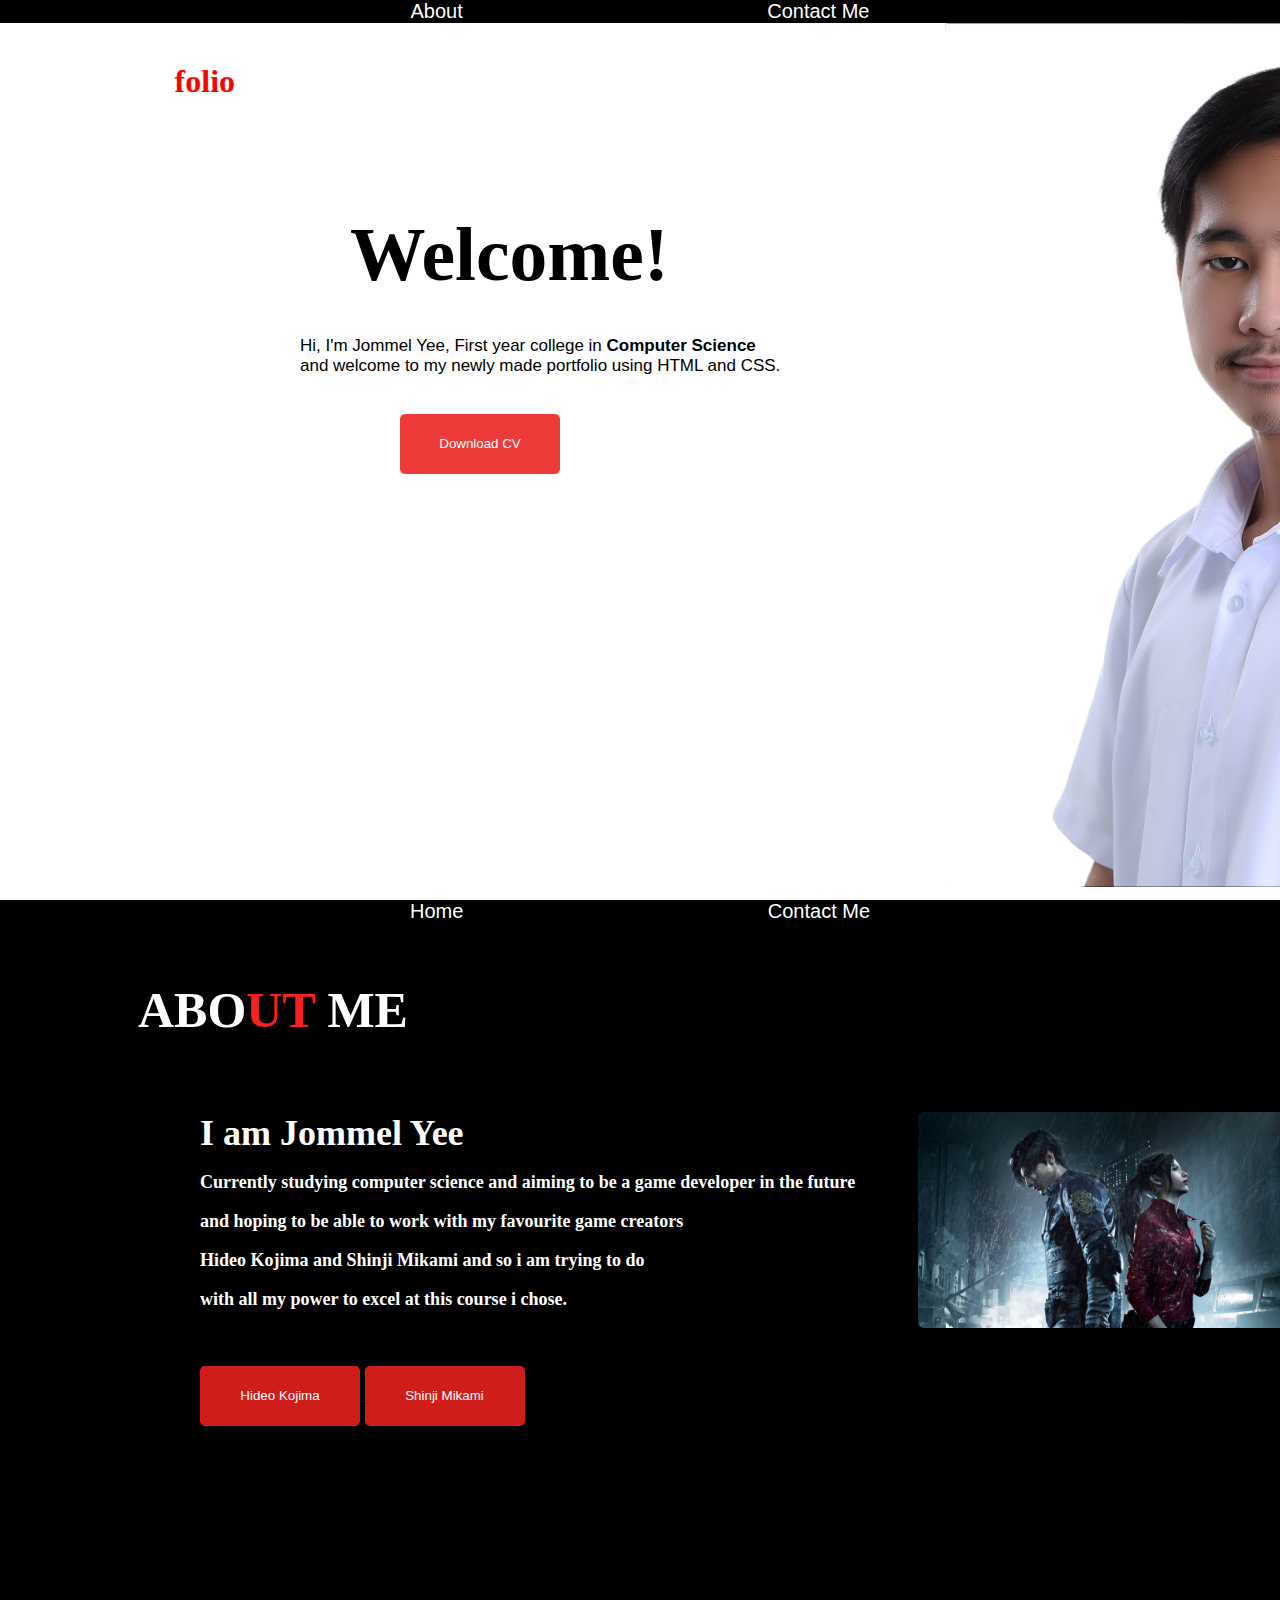
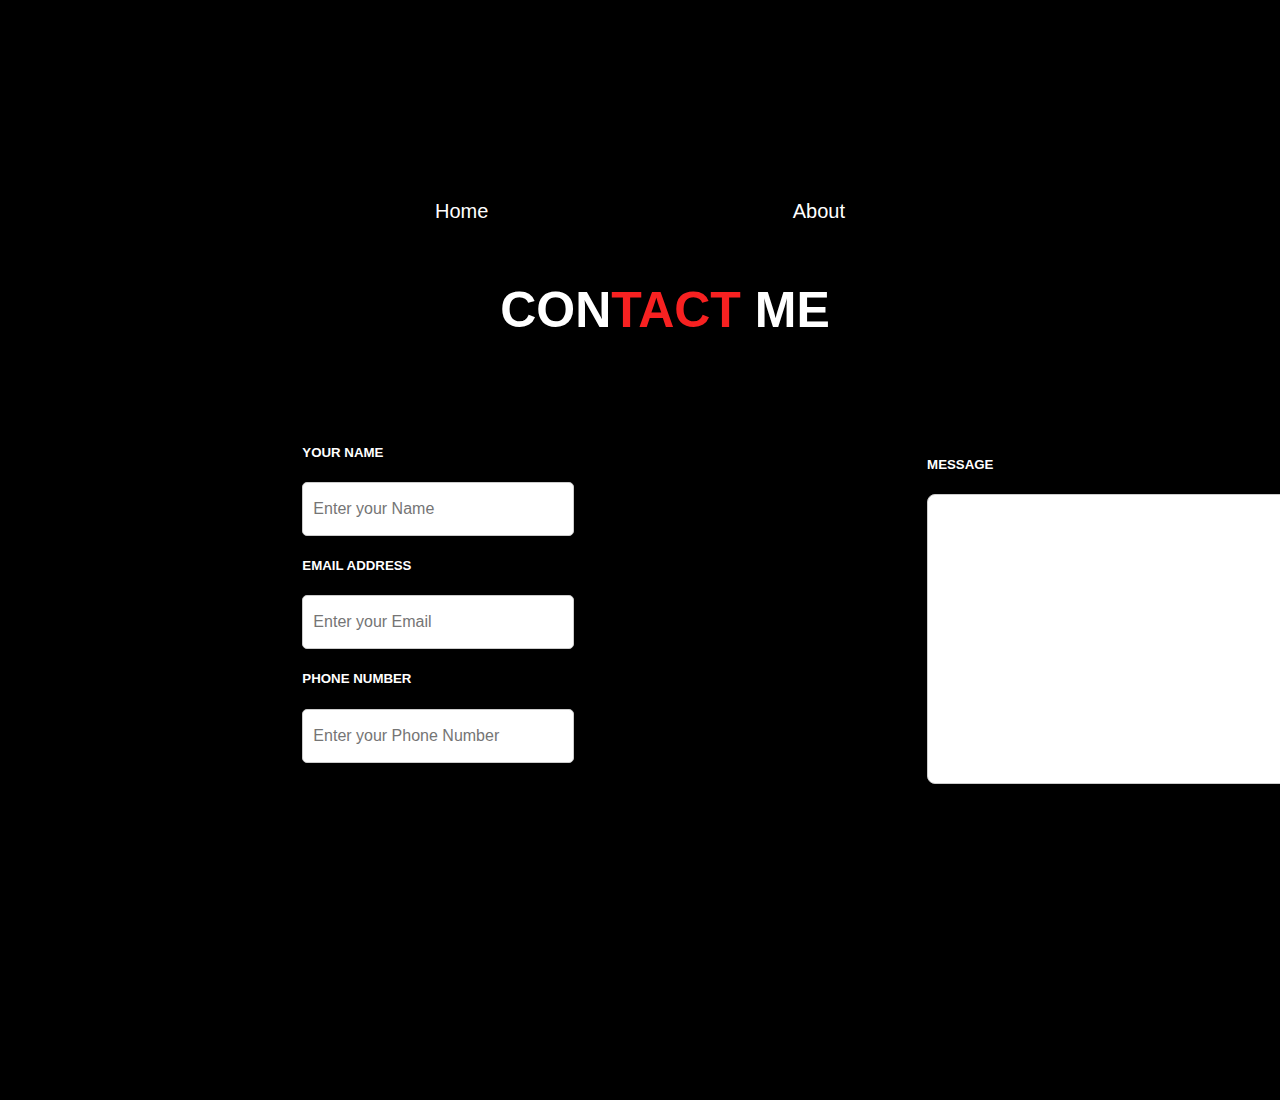
<file: index.html>
<!doctype html>
<html>
    <head>
        <meta charset="UTF-8">
    <meta name="viewport" content="width=device-width, initial-scale=1.0">
<link rel="stylesheet" href="Portfolio1.css">
    </head>
     <body >

 <section id="page1">  

    
<div class="animation1">
   <nav>
    <div class="navbar" style="text-align: center;">
    <a href="#page2">About</a>
    <a href="#page4">Contact Me</a>
    </div>
</nav> 
<h1 class="h2;"style="float: left; font-weight: bold; font-family: ROBOTO; margin: 40px 60px ">My Port<span style="color: red;">folio</span></h1>
<img src="hdnobg.png"; style="position: absolute; height: 96vh; margin-left: 17.2cm; margin-bottom: 32cm;">
<div class="image1">
  
   

        <h2 class="welcome">Welcome!</h2>
        
    <p class="hi">Hi, I'm Jommel Yee, First year college in <span style="font-weight: bold;">Computer Science</span><br>
        and welcome to my newly made portfolio using HTML and CSS.</p>

        <button class="button1">Download CV</button>
       
    </div>
    </div>


</section> 

<!--page2-->

<section id="page2">
   <nav> 
<div class="navbar2" style="text-align: center;">
    
    <a href="#page1">Home</a>
    <a href="#page4">Contact Me</a>
</nav>
</div>

<div>
<h1 class="about" style="float: left; font-weight: bold; font-family: roboto; ">ABO<span style="color: rgb(247, 33, 33);">UT</span> ME</h1>
</div>
<div class="abouth">
    <img src="825FgcpyYGSvg6JLNxmy6D-1920-80.jpg.webp">
<h1>I am Jommel Yee</h1>
<p>Currently studying computer science and aiming to be a game
    developer in the future
</p>
<p>and hoping to be able to work with my favourite game creators</p>
<p>Hideo Kojima and Shinji Mikami and so i am trying to do
<p>with all my power to excel at this course i chose.</p>

<a href="https://en.wikipedia.org/wiki/Hideo_Kojima" target="_blank">
<button class="button2" >Hideo Kojima</button>
</a>

<a href="https://en.wikipedia.org/wiki/Shinji_Mikami" target="_blank">
<button class="button3" >Shinji Mikami</button>
</a>
</div>

</section>

<!--page3-->

<!-- <section id="page3">
    
    <div class="navbar3" style="text-align: center;">
        
        <a href="#page1">Home</a>
        <a href="#page2">About</a>
        <a href="#page4">Contact</a>
      
    </div>
    <h1 class="about" style="float: left; font-weight: bold; font-family:roboto ">SER<span style="color: rgb(247, 33, 33);">VICES</span></h1>
    </section>
         -->
    <!--page4---->
    <section id="page4">
    
        <div class="navbar4" style="text-align: center;">
            
            <a href="#page1">Home</a>
            <a href="#page2">About</a>
           <!--  <a href="#page3">Service</a> -->
          
        </div>
        <h1 class="about" style="text-align: center; font-weight: bold; font-family:'Trebuchet MS', 'Lucida Sans Unicode', 'Lucida Grande', 'Lucida Sans', Arial, sans-serif; margin-right: 50px; ">CON<span style="color: rgb(247, 33, 33);">TACT</span> ME</h1>
        <div class="page5div">
            <h5>MESSAGE</h5>
            <textarea placeholder=""></textarea>
            </div>
        <div class="page4div">
            <h5>YOUR NAME</h5>
            <input type="text" id="name" name="name" placeholder="Enter your Name">
            <h5>EMAIL ADDRESS</h5>
            <input type="text" id="email" name="email" placeholder="Enter your Email">
            <h5>PHONE NUMBER</h5>
            <input type="text" id="number" name="number" placeholder="Enter your Phone Number">
        </div>
          
        </div>
        </section>
            
    </body>
    </html>
</file>
<file: Portfolio1.css>
@keyframes slideinUp{
    from{
        transform: translateY(-60px);
        opacity: 0;
   
    }
to {
    transform: translateY(0px);
    opacity: 1;
}

}
.welcome {
    margin: 0;
    padding: 0;
    margin-left: 350px;
    color: #000000;
    font-family: roboto;
    font-weight: bold;
    font-size: 2cm;
    margin-top: 5cm;
}

.hi{
    color: #000000;
    font-family: georgia, ;
    font-size: 17px;
    text
    
 padding: 0;
 margin: 0;
 margin-left: 300px;
 margin-top: 1cm;
 

}

.animation1{
    animation-name: slideinUp;
    animation-duration: 3s;
    animation-timing-function: ease;
    animation-delay: 0s;
    animation-iteration-count: 1;
    animation-direction: normal;
    
}


.button1{
    font-family: Bold,arial,georgia,sans-serif;
outline-color: white 20px;
background-color: rgba(237, 32, 32, 0.884);
color: white;
cursor: pointer;
height: 80px;
width: 160px;
padding: 0;
margin: 0;
margin-left: 400px;
margin-top: 1cm;
height: 60px;
}
.button2{
    font-family: Bold,arial,georgia,sans-serif;
outline-color: white 20px;
background-color: rgba(237, 32, 32, 0.884);
color: white;
cursor: pointer;
height: 80px;
width: 160px;
padding: 0;
margin: 0;
margin-left: 0px;
margin-top: 1cm;
height: 60px;
}
.button3{
    font-family: Bold,arial,georgia,sans-serif;
outline-color: white 20px;
background-color: rgba(237, 32, 32, 0.884);
color: white;
cursor: pointer;
height: 80px;
width: 160px;
padding: 0;
margin: 0;
margin-left: 0px;
margin-top: 1cm;
height: 60px;
}
.button1:hover{
    transition: background-color 0.5s ease;
    color: rgb(0, 0, 0);
    background-color: rgb(255, 105, 105);
    font-weight: bold;
}
.button2:hover{
    transition: background-color 0.5s ease;
    color: rgb(0, 0, 0);
    background-color: rgb(255, 105, 105);
    font-weight: bold;
}
.button3:hover{
    transition: background-color 0.5s ease;
    color: rgb(0, 0, 0);
    background-color: rgb(255, 105, 105);
    font-weight: bold;
}



button{
    border: none; /* Remove the default button border */
    background-color: #a3aeba; /* Set your desired button background color */
    color: #fffefe; /* Set your desired button text color */
    padding: 10px 20px; /* Adjust padding to your liking */
    border-radius: 5px; /* Add rounded corners to the button */
    outline: none; /* Remove the default outline when button is focused */
}

.header{
    font-family: 
    font-size: 30px;
    font-weight: 50;
    margin: 0;
    padding: 0;
    color: white;
    
    
}
body {
    font-family: Arial, sans-serif;
    background-color: #ffffff;
    margin: 0;
    padding: 0;
    color: white;
   width: 100%;
    background-size: cover;
    background-position: center top;
    

   scroll-behavior: smooth;
}

h1{
    margin: 0;
    padding: 0;
}
section {
    margin: 0%;
    padding: 20;
}
.navbar {
    background-color: rgb(0, 0, 0); /* Background color */
    overflow: hidden;
}

.navbar2 {
        background-color: rgb(0, 0, 0); /* Background color */
        overflow: hidden;
}
.navbar3 {
    background-color: rgb(0, 0, 0); /* Background color */
    overflow: hidden;
}

.navbar2 a{
    background-color: #000000;
 
    font-family:'Segoe UI', Tahoma, Geneva, Verdana, sans-serif;
    font-size: 20px;
    color: white; /* Text color */
    text-align: center;
    padding: 10px 150px; /* Spacing around each link */
    text-decoration: none;
   
  font-weight: 30; 
}
.navbar2 a:hover {
    transition: background-color 0.3s ease;
    background-color: #f80000; /* Background color on hover */
    color: rgb(244, 244, 244); /* Text color on hover */
    
}

.navbar3 a{
    background-color: #000000;
 
    font-family:'Segoe UI', Tahoma, Geneva, Verdana, sans-serif;
    font-size: 20px;
    color: white; /* Text color */
    text-align: center;
    padding: 10px 150px; /* Spacing around each link */
    text-decoration: none;
  font-weight: 30; 
}
.navbar3 a:hover {
    background-color: #f80000; /* Background color on hover */
    color: rgb(244, 244, 244); /* Text color on hover */
    transition: background-color 0.3s ease;
}
.navbar4 {
    background-color: rgb(0, 0, 0); /* Background color */
    overflow: hidden;
}

.navbar4 a{
    background-color: #000000;
 height: 3cm;
    font-family:'Segoe UI', Tahoma, Geneva, Verdana, sans-serif;
    font-size: 20px;
    color: white; /* Text color */
    text-align: center;
    padding: 10px 150px; /* Spacing around each link */
    text-decoration: none;
  font-weight: 30; 
}
.navbar4 a:hover {
    background-color: #f80000; /* Background color on hover */
    color: rgb(244, 244, 244); /* Text color on hover */
    transition: background-color 0.3s ease;
}

.navbar a {
 background-color: #000000;
    font-family:'Segoe UI', Tahoma, Geneva, Verdana, sans-serif;
    font-size: 20px;
    color: rgb(255, 255, 255); /* Text color */
    text-align: center;
    padding: 10px 150px; /* Spacing around each link */
    text-decoration: none;
  font-weight: 10; 
  
 
}
.h2 {
   
    float: left;
       font-size: 33px;
       color: white; /* Text color */
       text-align: center;
       padding: 8px 38px; /* Spacing around each link */
       text-decoration: none;
       font-family:'Courier New', Courier, monospace ;
     font-weight: 10; 
       
}
.about{
   
       font-size: 33px;
       color: white; /* Text color */
   margin-left: 100px;
   margin-top: 50px;
       padding: 8px 38px; /* Spacing around each link */
     font-weight: 40; 
     font-size: 50px;
   

}

.navbar a:hover {
    transition: background-color 0.3s ease;
    background-color: #f80000; /* Background color on hover */
    color: rgb(244, 244, 244); /* Text color on hover */
    transition: background-color .5s ease;
    
}

#page1{
    background-image: url(https://wallpaperswide.com/download/molecular_structure-wallpaper-1920x1200.jpg);
    padding: 0;
    margin: 0;
    background-clip: content-box;
    background-size: cover;
    scroll-behavior: smooth;
    height: 100vh;
    scroll-behavior: smooth;

}
#page2{
    background-color: #000000;
    padding: 0%;
    margin: 0;
    background-clip: content-box;
    background-size: cover;
    scroll-behavior: smooth;
    height: 100vh;
}
/* #page3{
    background-image: url(https://wallpaperswide.com/download/molecular_structure-wallpaper-1920x1200.jpg);
    padding: 0%;
    margin: 0;
    background-clip: content-box;
    background-size: cover;
    scroll-behavior: smooth;
    height: 100vh;
} */
#page4{
    background-color: black;
    padding: 0%;
    margin: 0;
    background-clip: content-box;
    background-size: cover;
    scroll-behavior: smooth;
    height: 100vh;
}

.image1{
margin: 0;
border: 0;
padding: 0;
}

/* ------------about-------- */
.about ul{
padding: 0;
margin: 0;
display: flex;
align-items: center;
}

.about-bg{
    padding: 0;
    margin: 0;
 height: 100vh;
 width: 100%;
 background-image: url();
  
}
.about-bg img{
    height: 30%;
    width:30%;
  object-fit: cover;
  border-radius: 20px;
  


}
.about-bg ul{
flex: content;
justify-content: center;
}

.abtext{
    float: left;
       font-size: 33px;
       color: white; /* Text color */
       text-align: center;
       padding: 8px 38px; /* Spacing around each link */
       text-decoration: none;
       font-family:'Courier New', Courier, monospace ;
     font-weight: 10; 
}

.abouth {
    margin: 0;
    padding: 0;
    margin-left: 200px;
    color: #ffffff;
    font-family: roboto;
    font-weight: bold;
    font-size: 18px;
    margin-top: 5cm;
}
.abouth img{
    margin: 0;
    padding: 0;
    border-radius: 6px;
    
    width: 30%;
    position: absolute;
    margin-left: 19cm;
    margin-bottom: 12cm;
}

.page4div {
  margin-left: 8cm;
margin-top: 2cm;
  width: 600px;
  position: absolute;
  
}
.page4div img {
  
}

.page4div input {
  width: 250px;
  height: 32px;
    padding: 10px; /* Adjust padding for better spacing */
    font-size: 16px; /* Adjust font size */
    border: 1px solid #ccc; /* Add a border for visualization */
    border-radius: 5px; /* Add border-radius for rounded corners */
    background-color: #ffffff;
  }
  .page4div input:active, input:active {
  
   
    background-color: #ffffff;
  }

.page5div {
    padding: 20px; /* Adjust padding for better spacing */
    font-size: 16px; /* Adjust font size */
   position: absolute;
   margin-left: 24cm;
   margin-top: 1.8cm;
   
  }
  .page5div textarea{
   
        width: 500px;
        height: 290px;
        padding: 10px;
        font-size: 16px;
        border: 1px solid #ccc;
        border-radius: 8px;
        box-sizing: border-box;
        text-align: left;
       
  }
</file>
